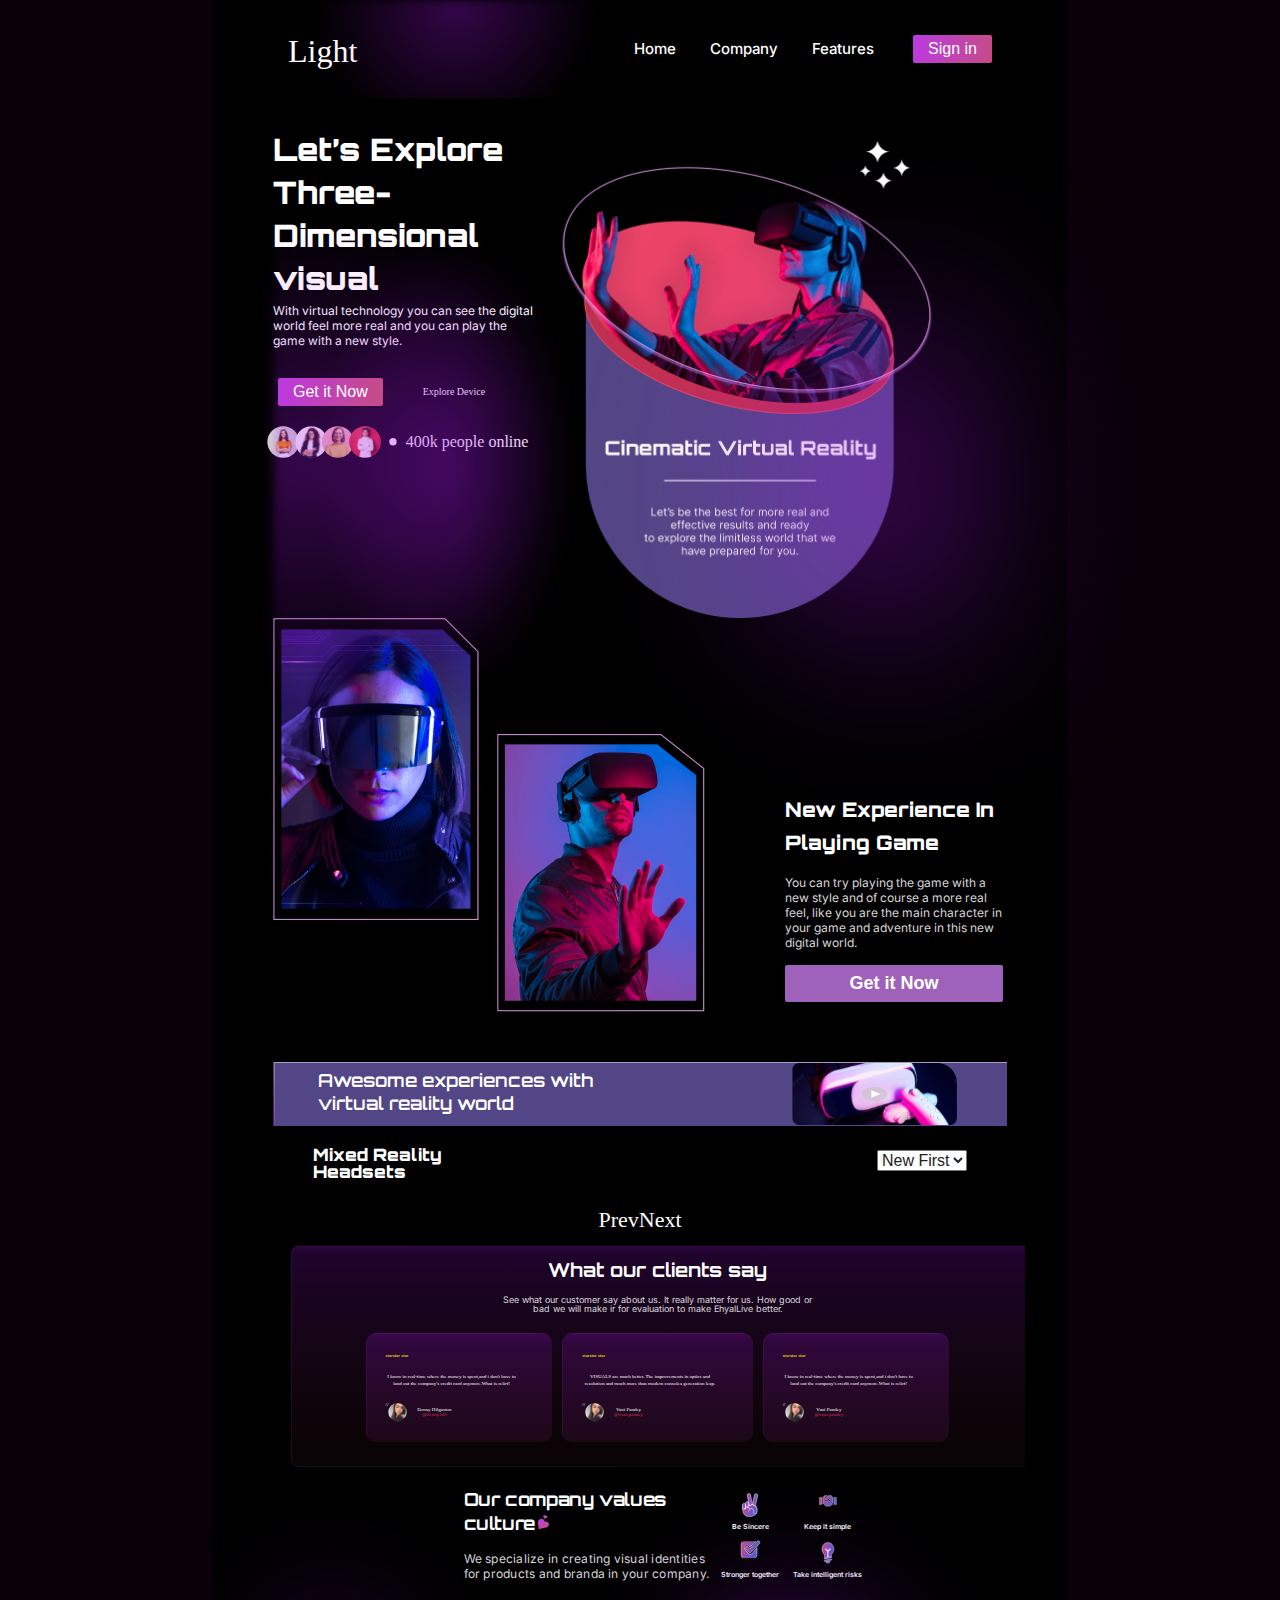
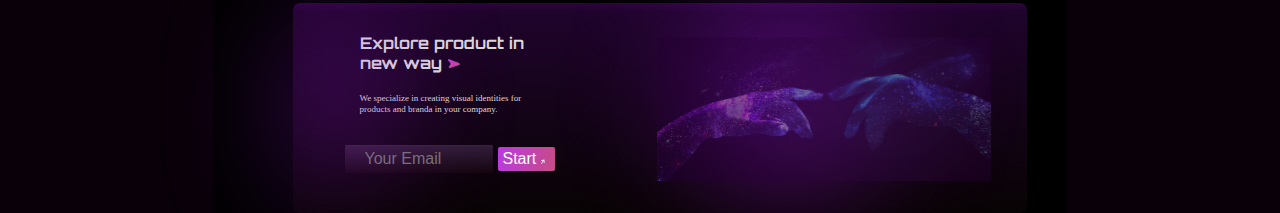
<file: index.html>
<!DOCTYPE html>
<html lang="en">

<head>
  <meta charset="UTF-8" />
  <meta http-equiv="X-UA-Compatible" content="IE=edge" />
  <meta name="viewport" content="width=device-width, initial-scale=1.0" />
  <link rel="stylesheet" href="./assets/css/reset.css">
  <link rel="stylesheet" href="./assets/css/style.css" />
  <link rel="stylesheet" href="./assets/css/burger-menu.css">
  <link rel="stylesheet" href="./assets/css/signin.css">
  <link rel="stylesheet" href="./assets/css/itempage.css">
  <link rel="stylesheet" href="./assets/css/header.css">
  <link rel="stylesheet" href="./assets/css/usermenu.css">
  <link rel="stylesheet" href="./assets/css/card.css">
  <title>Virtual</title>
</head>

<body>

  <div class="wrapper">
    <div class="container">
      <img class="headerellipse" src="./assets/icon/headerellipse.svg" alt="">
      <div id="notLoginHeader" class="header">
        <a href="index.html" class="header_logo">
          Light
        </a>
        <div class="header-wrap">
          <nav class="header_nav">
            <ul class="nav-list">
              <li class="nav-list_item">
                <a href="" class="nav-list_link">Home</a>
              </li>
              <li class="nav-list_item">
                <a href="" class="nav-list_link">Company</a>
              </li>
              <li class="nav-list_item">
                <a href="" class="nav-list_link">Features</a>
              </li>
              <li class="nav-list_item">
                <button id="openSignIn" class="btn-box">Sign in</button>
              </li>
            </ul>
          </nav>
          <div class="burger-menu">
            <input id="menu__toggle" type="checkbox" class="menu__toggle">
            <label for="menu__toggle" class="menu__btn">
              <span></span>
            </label>
            <ul class="menu__box">
              <li><a href="#" class="menu__item">Home</a></li>
              <li><a href="#" class="menu__item">Company</a></li>
              <li><a href="#" class="menu__item">Features</a></li>
              <liclass="nav-list_item">
                <button class="btn-box">Sign in</button> ><a href="#" class="menu__item"></a></liclass=>
            </ul>
          </div>
        </div>
      </div>
      <div class="main">
        <div class="centr">
          <div class="left">
            <div class="title-subtitle">
              <h1 class="title"> Let’s Explore <br> Three-Dimensional visual</h1>
              <p class="subtitle">
                With virtual technology you can see the digital world feel more real
                and you can play the game with a new style.
              </p>
            </div>

            <div class="inform">
              <div class="text">
                <button class="btn-main">Get it Now</button>
                <a class="link" href="#">Explore Device</a>
              </div>
              <div class="people">
                <img class="avatar" src="./assets/icon/avatar.svg" alt="four people" />
                <img class="white-dote" src="./assets/icon/white dote.svg" alt="white dot" />
                <p class="subtitle-online">400k people online</p>
                <img class="ellipse-left" src="./assets/icon/ellipse-left.svg" alt="">
              </div>
            </div>
          </div>
          <div class="right">
            <img class="girl-v-vr" src="./assets/icon/foto girl v vr.png" alt="" />
            <img class="elipse-right" src="./assets/icon/elipse-right.svg" alt="">
          </div>
        </div>
        <div class="box">
          <div class="box-foto">
            <img class="foto-girl-VR-mask" src="./assets/icon/foto girl.png" alt="girl VR mask" />
            <img class="foto-man-VR-mask" src="./assets/icon/foto man.png" alt="man VR mask" />
          </div>
          <div class="box-text">
            <h4 class="box-title">New Experience In Playing Game</h4>
            <p " class=" box-text-p">
              You can try playing the game with a new style and of course a more
              real feel, like you are the main character in your game and
              adventure in this new digital world.
            </p>
            <button class="btn">Get it Now</button>
          </div>
        </div>
        <div class="box1">
          <h3 class="box1-subtaitle">Awesome experiences with<br>
            virtual reality world</h3>
          <img class="foto-button" src="./assets/img/foto button.svg" alt="foto button">
        </div>
        <div class="box2">
          <h3 class="box2-subtaitle">Mixed Reality Headsets</h3>
          <div class="border-vector-text">
            <!-- <img class="border-img" src="./assets/img/outline bg.svg" alt="">
            <span class=" border-text">New first</span>
            <img class="border-vector" src="./assets/img/vector btn.svg" alt="">
          -->
            <select id="filter">
              <option value="sortNew" selected>New First</option>
              <option value="sortOld">Old First</option>
            </select>
          </div>
        </div>
        <div class="card">

          <ul id="list-shop-variant" class="list-variant"></ul>
          <div class="pagination">
            <a href="javascript:prevPage()" class="pagination_btn" id="btn_prev">Prev</a>
            <ul id="pages" class="pagination_number"></ul>
            <a href="javascript:nextPage()" class="pagination_btn" id="btn_next">Next</a>
          </div>


          <img class="ellipse2-1" src="./assets/img/ellipse2.svg" alt="b-gradient">
        </div>
        <div class="cart-reviews">
          <div class="reviews">
            <h4 class="title-reviews">What our clients say</h4>
            <p class="text-reviews">See what our customer say about us. It really matter for us. How good or bad
              we will make ir for evaluation to make EhyalLive better.</p>
          </div>
          <ul id="listCartUser" class="list-cart-user">

          </ul>
        </div>
        <div class="block-company-values">
          <img class="ellipse2-2" src="./assets/img/ellipse2.svg" alt="b-gradient">
          <div class="company-values">
            <h4 class="title-company-values">Our company values culture</h4>
            <img class="pink-heart" src="./assets/img/emblem.svg" alt="pink heart">
            <p class="text-company-values">We specialize in creating visual identities for products and branda in your
              company.</p>
          </div>
          <div class="block-icon-text">
            <div class="block-icon">
              <img class="icon1" src="./assets/icon/icon/icon1.svg" alt="">
              <span class="block-icon-span">Be Sincere</span>
            </div>
            <div class="block-icon">
              <img class="icon2" src=" ./assets/icon/icon/icon3.svg" alt="">
              <span class="block-icon-span">Keep it simple</span>
            </div>
            <div class="block-icon">
              <img class="icon3" src="./assets/icon/icon/icon2.svg" alt="">
              <span class="block-icon-span">Stronger together</span>
            </div>
            <div class="block-icon">
              <img class="icon4" src="./assets/icon/icon/icon4.svg" alt="">
              <span class="block-icon-span">Take intelligent risks</span>
            </div>
          </div>
          <img class="ellipse3-1" src="./assets/img/ellipse3.svg" alt="b-gradient">
        </div>
        <footer class="footer">
          <div class="footer-info">
            <div class="footer-head">
              <h4 class="title-explore">Explore product in
                new way</h4>
              <p class="footer-text">We specialize in creating visual identities for products and branda in your
                company.
              </p>
            </div>
            <div class="input-btn">
              <input class="input-footer" type="email" name="Youremail" placeholder="Your Email">
              <button class="btn-footer">Start <img class="vector" src="./assets/icon/arrow.svg" alt=""></button>
            </div>
          </div>
          <img class="foto-hands" src="./assets/img/foto hands.svg" alt="">
        </footer>
      </div>
    </div>
  </div>
  <div class="wrap">
    <div class="containerq">
      <div class="header-wraps">
        <img class="header-ellipse" src="./assets/icon/headerellipse.svg" alt="">
        <a class="header_logo" href="index.html">
          Light
        </a>
        <div class="burger-menu">
          <input id="menu__toggle" type="checkbox" class="menu__toggle">
          <label for="menu__toggle" class="menu__btn">
            <span class="line"></span>
          </label>
          <ul class="menu__box">
            <li><a href="#" class="menu__item">Home</a></li>
            <li><a href="#" class="menu__item">Company</a></li>
            <li><a href="#" class="menu__item">Features</a></li>
            <li class="nav-list_item">
              <button class="btn">Sign in</button> ><a href="#" class="menu__item"></a>
            </li>
          </ul>
        </div>
      </div>
      <main id="modalSignIn" class="sign-in">
        <h1 class="sign-in_title">Sign in</h1>
        <form class="sign-in_form" action="#">
          <input id="email" class="email input" type="email" name="email" placeholder="Email or username">
          <input id="password" class="password input" type="password" name="password" placeholder="Password">
          <button class="btn" id='btn_sign_in_user'>Sign in</button>
        </form>
        <span id="closeSignIn" class="close">&times;</span>
        <div class="img"><img class="ellipse-right" src="./assets/icon/ellipse2.svg" alt=""></div>
      </main>
    </div>
  </div>
  <div id="item-page" class="wrap-item">
    <header class="header-item">
      <div class="container">
        <img class="header-ellipse" src="./assets/icon/headerellipse.svg" alt="">
        <div class="header-wrap">
          <a class="header_logo" href="index.html">
            Light
          </a>
          <nav class="header_nav">
            <ul class="nav-list">
              <li class="nav-list_item">
                <a href="/home" class="nav-list_link">Home</a>
              </li>
              <li class="nav-list_item">
                <a href="/company" class="nav-list_link">Company</a>
              </li>
              <li class="nav-list_item">
                <a href="/features" class="nav-list_link">Features</a>
              </li>
              <li class="nav-list_btn">
                <a href="signin.html" class=" primary-btn">Sign in</a>
              </li>
            </ul>

          </nav>

          <div class="burger-menu">
            <input id="menu__toggle" type="checkbox" class="menu__toggle">
            <label for="menu__toggle" class="menu__btn">
              <span class="line"></span>
            </label>
            <ul class="menu__box">
              <li><a href="#" class="menu__item">Home</a></li>
              <li><a href="#" class="menu__item">Company</a></li>
              <li><a href="#" class="menu__item">Features</a></li>
              <li class="nav-list_item">
                <button class="btn">Sign in</button> ><a href="#" class="menu__item"></a>
              </li>
            </ul>
          </div>
    </header>
    <main id="main-item-page" class="main">

    </main>
  </div>
  </div>
  </div>
  <header id="headerAvatarId" class="header-avatar ">
    <div class="container-avatar">
      <img class="header-ellipse-avatar" src="./assets/icon/headerellipse.svg" alt="">
      <div class="header-wrap-avatar">
        <a class="header_logo-avatar" href="index.html">
          Light
        </a>
        <nav class="header_nav-avatar">
          <ul class="nav-list-avatar">
            <li class="nav-list_item-avatar">
              <a href="/home" class="nav-list_link-avatar">Home</a>
            </li>
            <li class="nav-list_item-avatar">
              <a href="/company" class="nav-list_link-avatar">Company</a>
            </li>
            <li class="nav-list_item-avatar">
              <a href="/features" class="nav-list_link-avatar">Features</a>
            </li>
            <img id="avatar" class="smallavatar" src="./assets/img/smallavatar.svg" alt="">
          </ul>
        </nav>
      </div>
    </div>

  </header>
  <div id="userMenuRegistered" class="user-menu-registered">
    <div class="header-registered">
      <h4 class="user-menu-title-registered">User menu</h4>
      <link rel="stylesheet" href="./assets/css/reset.css">
      <img id="userMenuVectorRegistered" class="user-menu-vector-registered" src="./assets/img/Vector(14).svg" alt="">
    </div>
    <ul class="menu-registered">
      <li class="menu-item-registered">Recently Added</li>
      <li id="cardManagement" class="menu-item-registered">Card management</li>
      <li class="menu-item-registered">Log out</li>

    </ul>
  </div>


  <main id="modalAddingCart" class="adding-cart">
    <img class="img-group" src="./assets/img/Group 34.svg" alt='' }>
    <h1 class="adding-cart_title">Add new card</h1>
    <form action="" id="inputCardForm" class="adding-cart-form">
      <input id="inputCardName" class="adding-cart-form_input" type="text" name="card name" placeholder="Card name">
      <input id="inputCardDescription" class="adding-cart-form_input" type="text" name="card description"
        placeholder="Card description">
      <input id="inputCardImageName" class="adding-cart-form_input" type="text" name="card image name"
        placeholder="Card image name">
      <button id="qwerty" class="btn"><span>Add</span></button>
    </form>
    <span id="closeAddingCart" class="close">&times;</span>
    <div class="img"><img class="ellipse-right" src="./assets/icon/ellipse2.svg" alt=""></div>
  </main>

  <script src="./scripts/index.js">

  </script>

</body>

</html>
</file>
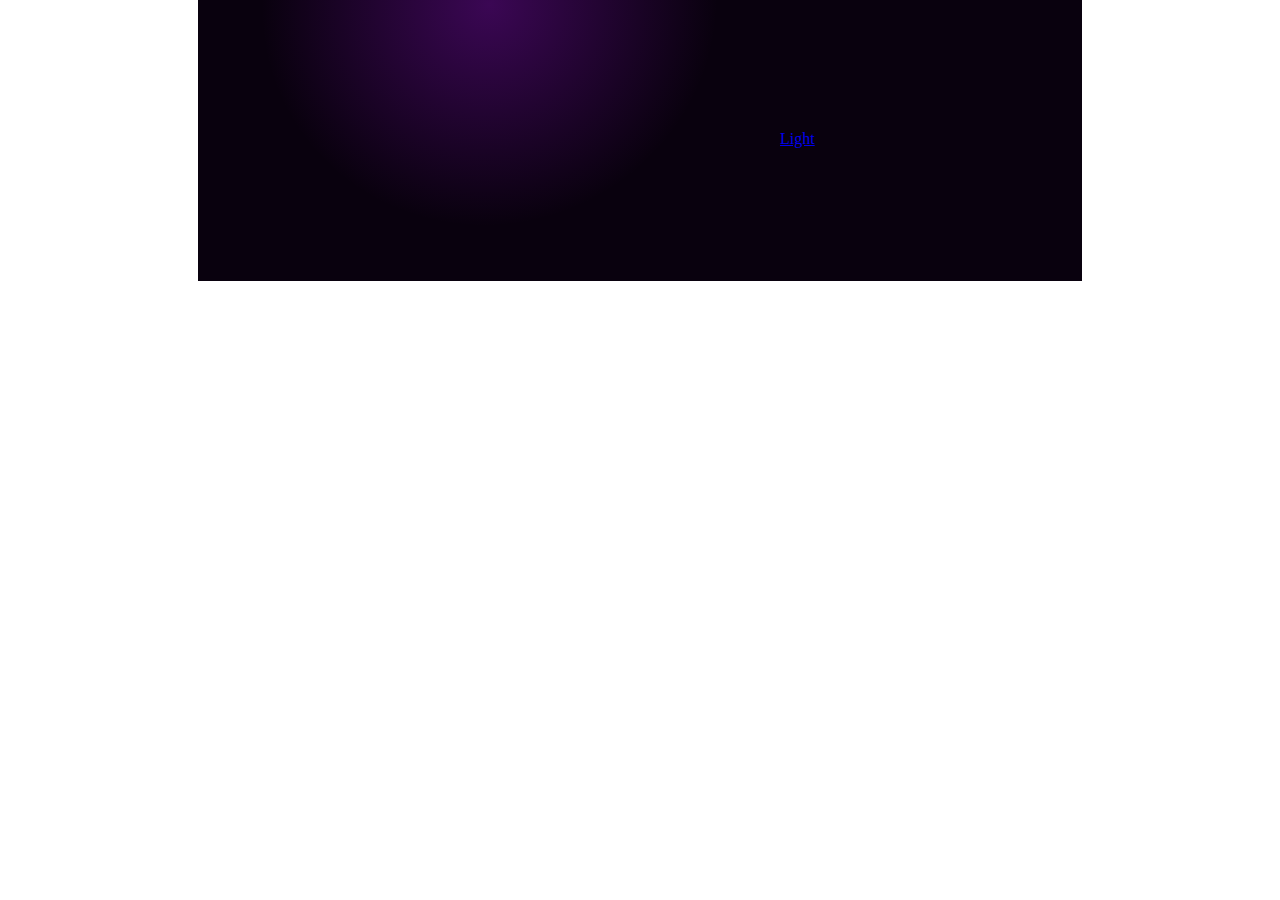
<file: card.html>
<!DOCTYPE html>
<html lang="en">

<head>
    <meta charset="UTF-8">
    <meta http-equiv="X-UA-Compatible" content="IE=edge">
    <meta name="viewport" content="width=device-width, initial-scale=1.0">
    <link rel="stylesheet" href="./assets/css/reset.css">
    <link rel="stylesheet" href="./assets/css/card.css">
    <link rel="stylesheet" href="./assets/css/burger-menu.css">
    <title>Card</title>
</head>

<body>
    <header class="adding-cartheader">
        <div class="adding-cart-container">
            <div class="header-wrap-adding-cart">
                <img class="header-ellipse" src="./assets/icon/headerellipse.svg" alt="">
                <a class="header_logo" href="index.html">
                    Light
                </a>
                <div class="burger-menu">
                    <input id="menu__toggle" type="checkbox" class="menu__toggle">
                    <label for="menu__toggle" class="menu__btn">
                        <span class="line"></span>
                    </label>
                    <ul class="menu__box">
                        <li><a href="#" class="menu__item">Home</a></li>
                        <li><a href="#" class="menu__item">Company</a></li>
                        <li><a href="#" class="menu__item">Features</a></li>
                        <li class="nav-list_item">
                            <button class="btn">Sign in</button> ><a href="#" class="menu__item"></a>
                        </li>
                    </ul>
                </div>
    </header>
    <!-- <main class="adding-cart">
        <img class="img-group" src="./assets/img/Group 34.svg" alt="">
        <h1 class="adding-cart_title">Add new card</h1>
        <form class="adding-cart-form" action="#">
            <input class="adding-cart-form_input" type="text" name="card name" placeholder="Card name">
            <input class="adding-cart-form_input" type="text" name="card description" placeholder="Card description">
            <input class="adding-cart-form_input" type="text" name="card image name" placeholder="Card image name">
            <button class="btn">Add</button>
        </form>
        <div class="img"><img class="ellipse-right" src="./assets/icon/ellipse2.svg" alt=""></div>
    </main> -->
    </div>
    </div>
</body>

</html>
</file>
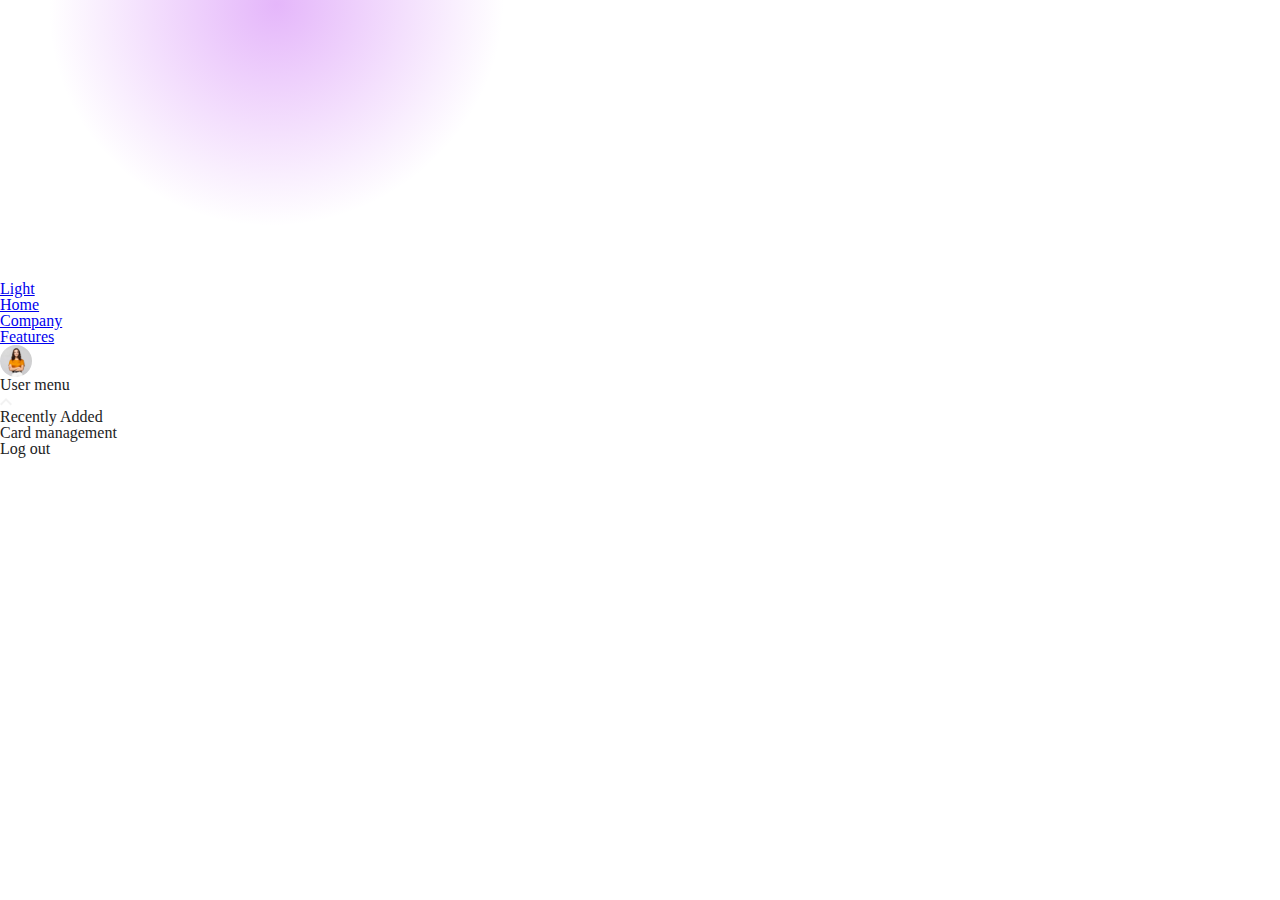
<file: header.html>
<!DOCTYPE html>
<html lang="en">

<head>
    <meta charset="UTF-8">
    <meta http-equiv="X-UA-Compatible" content="IE=edge">
    <meta name="viewport" content="width=device-width, initial-scale=1.0">
    <link rel="stylesheet" href="./assets/css/reset.css">
    <link rel="stylesheet" href="./assets/css/header.css">
    <link rel="stylesheet" href="./assets/css/usermenu.css">
    <title>Header</title>
</head>

<body>
    <header class="header">
        <div class="container">
            <img class="header-ellipse" src="./assets/icon/headerellipse.svg" alt="">
            <div class="header-wrap">
                <a class="header_logo" href="index.html">
                    Light
                </a>
                <nav class="header_nav">
                    <ul class="nav-list">
                        <li class="nav-list_item">
                            <a href="/home" class="nav-list_link">Home</a>
                        </li>
                        <li class="nav-list_item">
                            <a href="/company" class="nav-list_link">Company</a>
                        </li>
                        <li class="nav-list_item">
                            <a href="/features" class="nav-list_link">Features</a>
                        </li>
                        <img id="avatar" class="smallavatar" src="./assets/img/smallavatar.svg" alt="">
                    </ul>

                </nav>
            </div>
        </div>

    </header>
    <div id="userMenu" class="user-menu">
        <div class="header">
            <h4 class="user-menu-title">User menu</h4>
            <link rel="stylesheet" href="./assets/css/reset.css">
            <img class="user-menu-vector" src="./assets/img/Vector(14).svg" alt="">
        </div>
        <ul class="menu">
            <li class="menu-item">Recently Added</li>
            <li class="menu-item">Card management</li>
            <li class="menu-item">Log out</li>
        </ul>
    </div>


</body>



</html>
</file>
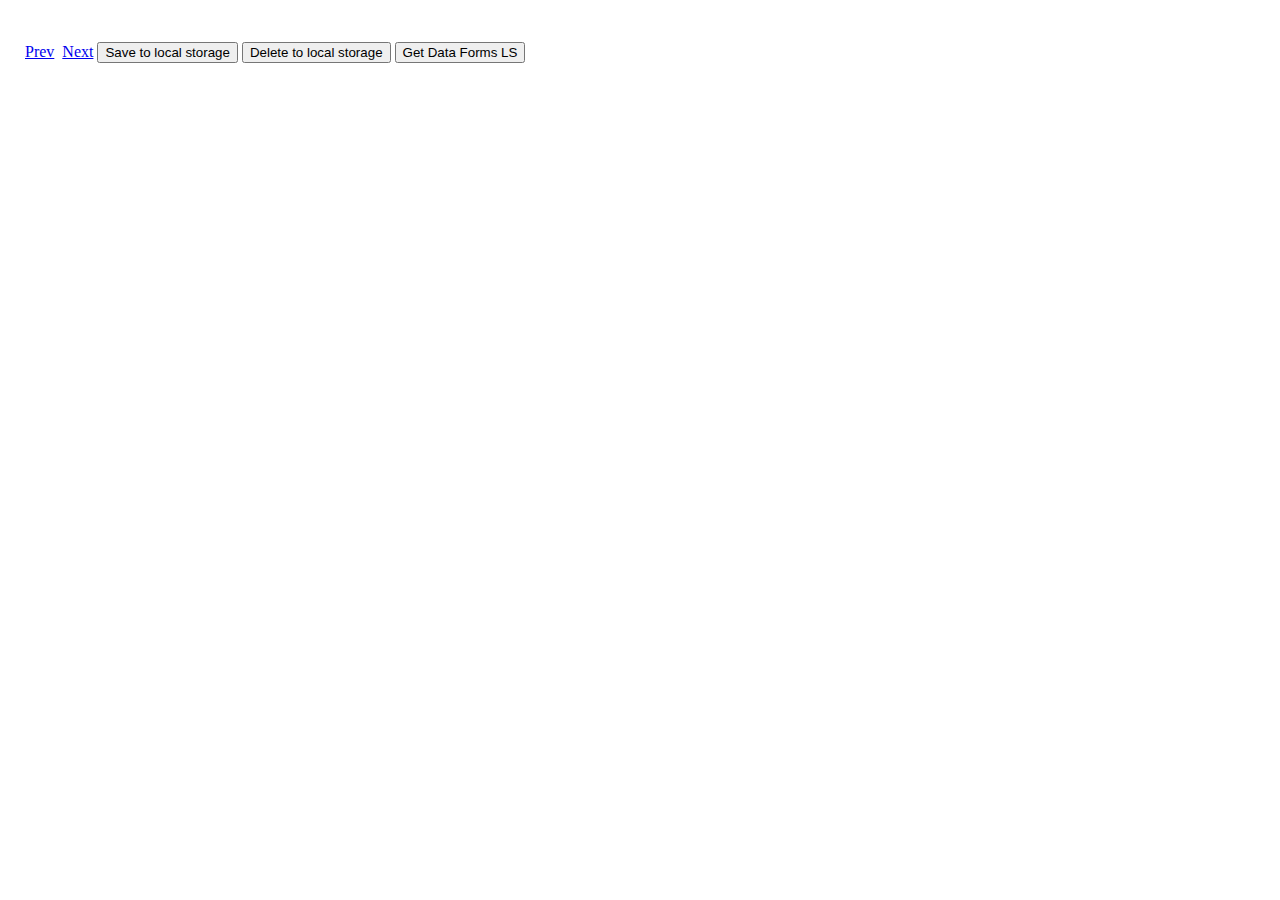
<file: index2.html>
<!DOCTYPE html>
<html lang="en">

<head>
    <meta charset="UTF-8">
    <meta http-equiv="X-UA-Compatible" content="IE=edge">
    <meta name="viewport" content="width=device-width, initial-scale=1.0">
    <link rel="stylesheet" href="./assets/css/style2.css">
    <title>Document</title>
</head>

<body>
    <div id="output"></div>
    <a href="javascript:prevPage()" id="btn_prev">Prev</a>
    <ul id="pages"></ul>
    <a href="javascript:nextPage()" id="btn_next">Next</a>




    <button id="saveTolocalStorage">Save to local storage</button>
    <button id="deleteTolocalStorage">Delete to local storage</button>
    <button id="getDataFormsLS">Get Data Forms LS</button>

    <!-- <p class="name">Name</p>
    <p class="last-name">Last name</p>
    <p class="age">Age</p>
    <p class="club">Club</p>
    <p class="height">Height</p>
    <p class=">weight">Weight</p> -->

    <!-- <div id="output"></div>
    <a href="javascript:prevPage()" id="btn_prev">Prev</a>
    <ul id="pages"></ul>
    <a href="javascript:nextPage()" id="btn_next">Next</a> -->
    <script src="./scripts/index2.js">
    </script>
</body>

</html>
</file>
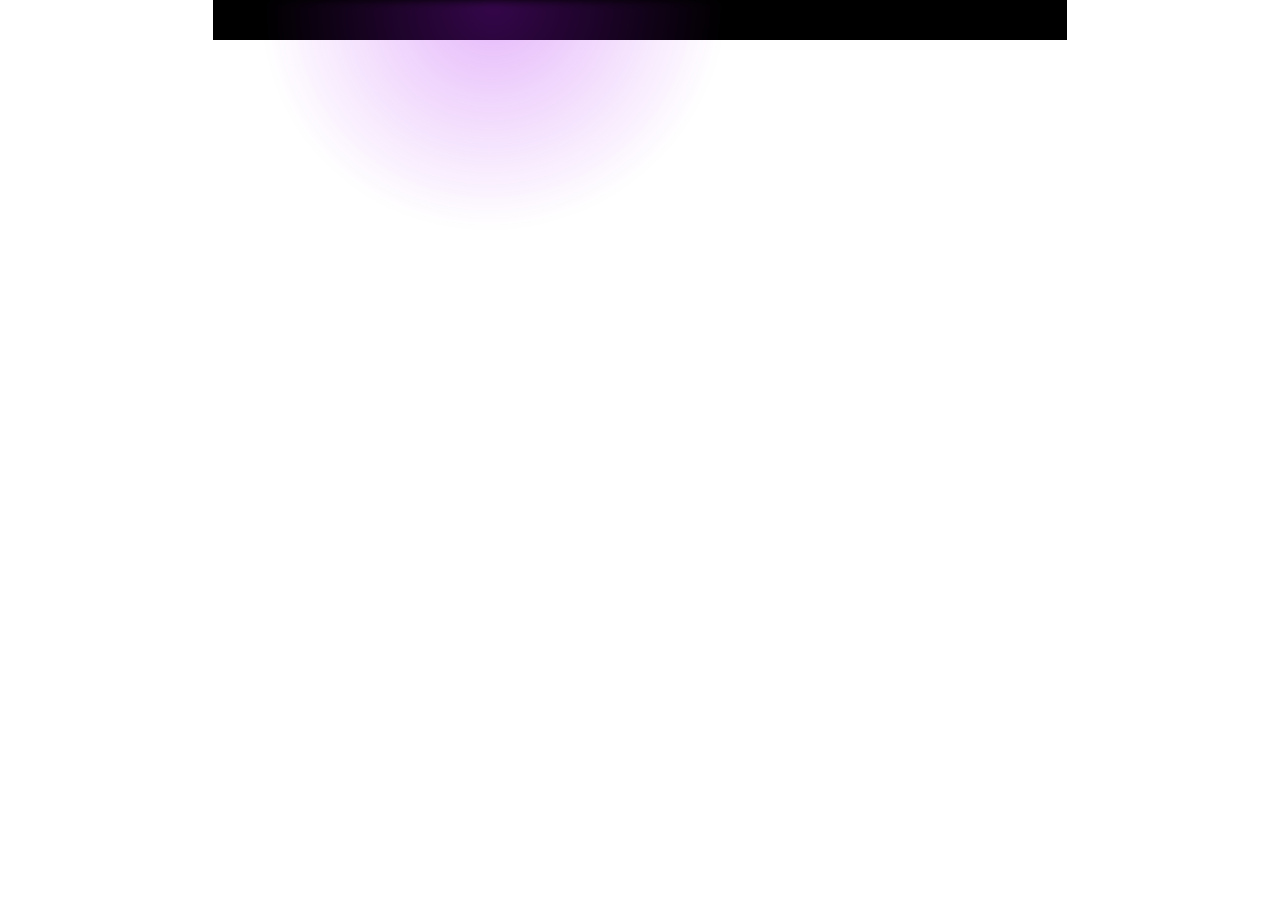
<file: itempage.html>
<!DOCTYPE html>
<html lang="en">

<head>
    <meta charset="UTF-8">
    <meta http-equiv="X-UA-Compatible" content="IE=edge">
    <meta name="viewport" content="width=device-width, initial-scale=1.0">
    <link rel="stylesheet" href="./assets/css/reset.css">
    <link rel="stylesheet" href="./assets/css/itempage.css">
    <link rel="stylesheet" href="./assets/css/burger-menu.css">
    <title>Item page</title>
</head>

<body>
    <header class="header">
        <div class="container">
            <img class="header-ellipse" src="./assets/icon/headerellipse.svg" alt="">
            <div class="header-wrap">

                <!-- <a class="header_logo" href="index.html">
                    Light
                </a>
                <nav class="header_nav">
                    <ul class="nav-list">
                        <li class="nav-list_item">
                            <a href="/home" class="nav-list_link">Home</a>
                        </li>
                        <li class="nav-list_item">
                            <a href="/company" class="nav-list_link">Company</a>
                        </li>
                        <li class="nav-list_item">
                            <a href="/features" class="nav-list_link">Features</a>
                        </li>
                        <li class="nav-list_btn">
                            <a href="signin.html" class=" primary-btn">Sign in</a>
                        </li>
                    </ul>
                </nav> -->

                <div class="burger-menu">
                    <input id="menu__toggle" type="checkbox" class="menu__toggle">
                    <label for="menu__toggle" class="menu__btn">
                        <span class="line"></span>
                    </label>
                    <ul class="menu__box">
                        <li><a href="#" class="menu__item">Home</a></li>
                        <li><a href="#" class="menu__item">Company</a></li>
                        <li><a href="#" class="menu__item">Features</a></li>
                        <li class="nav-list_item">
                            <button class="btn">Sign in</button> ><a href="#" class="menu__item"></a>
                        </li>
                    </ul>
                </div>
            </div>
    </header>
    <main class="main">
        <!-- <img class="main-img" src="./assets/img/foto man v vr.svg" alt="">
        <img class="ellipse-left" src="./assets/img/ellipse2.svg" alt="">
        <img class="ellipse-right" src="./assets/icon/ellipse2.svg" alt="">
        <div class="main-cart">
            <h4 class="header-title">Metaverse</h4>
            <p class="header-text">Lorem ipsum dolor sit amet consectetur adipisicing elit. Explicabo earum qui
                omnis
                dolorum vitae facilis nisi
                quibusdam
                voluptate optio iusto dolorem, reprehenderit id, quisquam eveniet suscipit exercitationem. Pariatur,
                sunt
                quos?</p>
            <button class="primary-btn">Get it Now</button>
        </div> -->
    </main>

    </div>
</body>

</html>
</file>
<file: assets/css/style.css>
@import url("https://fonts.googleapis.com/css2?family=IM+Fell+Great+Primer+SC&family=Inter&display=swap");
@import url("https://fonts.googleapis.com/css2?family=Orbitron:wght@900&display=swap");
@import url("https://fonts.googleapis.com/css2?family=Inter&display=swap");

.wrapper {
  margin: 0 auto;
  background-color: rgb(9, 0, 9);
  color: white;
  box-sizing: border-box;
  overflow: hidden;
}

.container {
  position: relative;
  padding: 0 15px;
  max-width: 854px;
  margin: 0 auto;
}

.headerellipse {
  position: absolute;
  width: 100%;
  max-width: 354px;
  top: 0;
  left: 70px;
  filter: blur(5px);
}

.header {
  background-color: black;
  display: flex;
  justify-content: space-between;
  padding: 15px 15px;
  box-sizing: border-box;
}

.header_logo {
  color: white;
  text-decoration: none;
  font-weight: 400;
  font-size: 32px;
  font-family: "IM FELL Great Primer SC ";
  margin-top: 20px;
}

.nav-list {
  display: flex;
  justify-content: center;
  align-items: center;
  z-index: 2;
}

.nav-list_item:not(:last-child) {
  margin-right: 34px;
}

.nav-list_link {
  text-decoration: none;
  font-weight: 500;
  font-size: 15px;
  line-height: 15px;
  font-family: "Inter";
  color: white;
  align-items: center;
  display: inline-flex;
  flex-direction: column;
}

.nav-list_link:hover {
  font-weight: 500;
  color: #df308d;
}

.nav-list_link:hover::after {
  content: "";
  background-color: white;
  height: 3px;
  width: 10px;
  position: absolute;
  margin-top: 20px;
}

.btn-box {
  display: flex;
  justify-content: space-around;
  background: linear-gradient(
    99.99deg,
    #b936f5 -21.45%,
    #c64c85 100%,
    #f1005b 100%
  );
  border-radius: 2px;
  margin-left: 5px;
  padding: 5px 15px;
  color: white;
  border: hidden;
  cursor: pointer;
  transition: background-color 0.5s ease-in;
}

.btn-box:hover {
  background: rgb(237, 195, 236);
}

.main {
  display: flex;
  flex-direction: column;
  align-items: center;
  position: relative;
}

.centr {
  width: 100%;
  display: flex;
  justify-content: space-between;
  margin-top: 30px;
}

.left {
  display: flex;
  flex-direction: column;
}

.title {
  width: 100%;
  max-width: 333px;
  max-height: 130px;
  font-family: "Orbitron";
  font-style: normal;
  font-weight: 900;
  font-size: 31px;
  line-height: 43px;
  padding-bottom: 25px;
  margin-bottom: 20px;
}

.subtitle {
  max-width: 314px;
  left: 58px;
  font-family: "Inter";
  font-style: normal;
  font-weight: 400;
  font-size: 12px;
  line-height: 15px;
  padding-bottom: 30px;
}

.text {
  display: flex;
  align-items: center;
}

.btn-main {
  display: flex;
  justify-content: space-around;
  background: linear-gradient(
    99.99deg,
    #b936f5 -21.45%,
    #c64c85 100%,
    #f1005b 100%
  );
  border-radius: 2px;
  margin-left: 5px;
  padding: 5px 15px;
  color: white;
  border: hidden;
  cursor: pointer;
  transition: background-color 0.5s ease-in;
  z-index: 4;
}

.btn-main:hover {
  background: rgb(237, 195, 236);
}

.link {
  text-decoration: none;
  color: white;
  font-size: 10px;
  margin-left: 40px;
}

.inform {
  display: flex;
  flex-direction: column;
}

.people {
  display: flex;
  justify-content: space-evenly;
  align-items: center;
  margin-top: 20px;
  margin-left: 5px;
}

.avatar {
  width: 114px;
  height: 32px;
  margin-left: -20px;
}

.white-dote {
  width: 8px;
  height: 8px;
}

.ellipse-left {
  position: absolute;
  width: 100%;
  filter: blur(75px);
  max-width: 354px;
  top: 60px;
  background: radial-gradient(
    37.26% 37.26% at 50% 50%,
    rgba(170, 20, 240, 0.31) 0%,
    rgba(170, 20, 240, 0) 100%
  );
}

.right {
  margin-right: 50px;
}

.girl-v-vr {
  width: 420px;
  height: 490px;
}

.elipse-right {
  position: absolute;
  max-width: 669px;
  right: 0;
  filter: blur(75px);
  top: 60px;
  background: radial-gradient(
    37.26% 37.26% at 50% 50%,
    rgba(170, 20, 240, 0.31) 0%,
    rgba(170, 20, 240, 0) 100%
  );
}

.box {
  display: flex;
  width: 100%;
  margin-bottom: 50px;
}

.box-foto {
  display: flex;
  min-height: 394px;
  align-items: flex-start;
}

.foto-girl-VR-mask {
  margin-right: 18px;
}

.foto-man-VR-mask {
  align-self: flex-end;
}

.box-text {
  display: flex;
  flex-direction: column;
  justify-content: flex-end;
  margin-left: 80px;
  max-width: 218px;
}

.box-title {
  display: flex;
  width: 218px;
  height: 67px;
  font-family: "Orbitron";
  font-weight: 900;
  font-size: 20px;
  line-height: 33px;
  padding-bottom: 15px;
}

.box-text-p {
  width: 218px;
  height: 75px;
  font-family: "Inter";
  font-weight: 400;
  font-size: 12px;
  line-height: 15px;
  color: rgba(255, 255, 255, 0.85);
  padding-bottom: 15px;
}

.box1 {
  display: flex;
  background-image: url(../img/vector.svg);
  background-repeat: no-repeat;
  justify-content: space-between;
  width: 100%;
}

.foto-button {
  margin-right: 50px;
}

.box1-subtaitle {
  height: 46px;
  font-family: "Orbitron";
  font-weight: 600;
  font-size: 18px;
  line-height: 23px;
  margin-top: 7px;
  color: #ffffff;
  padding-left: 45px;
}

.box2 {
  width: 100%;
  display: flex;
  justify-content: space-between;
  align-items: center;
  max-height: 94px;
  padding: 20px 40px;
  box-sizing: border-box;
}

.box2-subtaitle {
  width: 226px;
  height: 28px;
  font-family: "Orbitron";
  font-weight: 900;
  font-size: 17px;
  color: #ffffff;
}

.border-vector-text {
  display: flex;
  justify-content: center;
  align-items: center;
}

.border-img {
  display: flex;
}

.border-text {
  position: absolute;
  margin-left: 0;
  width: 97px;
  height: 23px;
  font-family: "Inter";
  font-weight: 500;
  font-size: 14px;
  line-height: 143%;
  padding-left: 5px;
  color: #ffffff;
}

.border-vector {
  position: absolute;
  width: 5px;
  height: 10px;
  margin-left: 80px;
  padding-left: 20px;
}

.card {
  display: flex;
  width: 100%;
  max-width: 854px;
  position: relative;
  flex-direction: column;
}
.pagination {
  display: flex;
  justify-content: center;
  margin: 15px 0;
}
.pagination_number {
  display: flex;
}

.pagination_number_li {
  color: white;
  font-size: 22px;
  text-decoration: none;
  margin: 0 10px;
}
.pagination_btn {
  color: white;
  font-size: 22px;
  text-decoration: none;
}
.list-variant {
  list-style: none;
  display: flex;
  flex-wrap: wrap;
  /* display: none; */
}

.list-variant-li {
  background-repeat: no-repeat;
  background-position: center;
  background-size: 130%;
  object-fit: cover;
  text-decoration: none;
  margin-left: 10px;
  margin-bottom: 10px;
  width: 100%;
  height: 100%;
  display: flex;
  align-items: flex-end;
  z-index: 5;
}
.modalMainBtn {
  background: inherit;
  width: 240px;
  height: 180px;
  border: none;
}

.grey-b {
  display: flex;
  flex-direction: column;
  align-items: center;
  text-align: center;
  max-width: 86px;
  background-color: gray;
  opacity: 0.7;
  padding: 16px 10px;
  font-size: 7px;
}

.card-subtaitle {
  font-family: "Orbitron";
  font-weight: 600;
  font-size: 7px;
  line-height: 9px;
  text-align: center;
  text-decoration-line: underline;
  color: #ffffff;
  margin-top: 5px;
  margin-bottom: 5px;
}

.card-text {
  font-family: "Inter";
  font-weight: 400;
  font-size: 7px;
  line-height: 9px;
  letter-spacing: -0.02em;
  color: #efdede;
}

.cart-reviews {
  display: flex;
  flex-direction: column;
  margin-left: 35px;
  text-align: center;
  background-image: url(../img/background.svg);
  background-repeat: no-repeat;
  background-size: cover;
  width: 100%;
  max-width: 768px;
  position: relative;
}

.ellipse2-1 {
  z-index: -1;
  position: absolute;
  left: 0;
  top: 50px;
  width: 367px;
  height: 354px;
  filter: blur(45px);
  background: radial-gradient(
    37.26% 37.26% at 50% 50%,
    rgba(170, 20, 240, 0.31) 0%,
    rgba(170, 20, 240, 0) 100%
  );
}

.reviews {
  display: flex;
  flex-direction: column;
  align-items: center;
  padding-bottom: 15px;
}

.title-reviews {
  padding: 15px;
  font-size: 19px;
  font-family: "Orbitron";
  font-weight: 700;
  color: #ffffff;
}

.text-reviews {
  font-size: 9px;
  max-width: 328px;
  text-align: center;
  font-family: "Inter";
  font-weight: 400;
  color: rgba(255, 255, 255, 0.85);
}

.list-cart-user {
  display: flex;
  padding: 0 70px;
  margin-bottom: 20px;
}

.cart-user-1,
.cart-user-2,
.cart-user-3 {
  background-image: url(../img/background.svg);
  border-radius: 10px;
  padding: 10px 15px;
  margin: 5px;
  font-size: 5px;
  line-height: 5px;
  padding: 20px;
  display: flex;
  flex-direction: column;
  align-items: flex-start;
  /* width: 100%; */
}

.user-info {
  display: flex;
}

.cart-title {
  color: yellow;
}

.cart-p {
  margin: 15px 0;
  line-height: 7px;
  max-width: 90%;
}

.cart-footer-span {
  display: block;
}

.cart-footer-div {
  margin-left: 10px;
  padding-top: 5px;
}

.cart-footer-span-email {
  color: rgb(208, 49, 75);
}

.block-company-values {
  display: flex;
  justify-content: space-evenly;
  margin: 20px 0;
}

.block-text {
  display: flex;
}

.ellipse2-2 {
  position: absolute;
  max-width: 367px;
  bottom: -70px;
  left: 0;
  filter: blur(55px);
  background: radial-gradient(
    37.26% 37.26% at 50% 50%,
    rgba(170, 20, 240, 0.31) 0%,
    rgba(170, 20, 240, 0) 100%
  );
}

.company-values {
  display: flex;
  flex-direction: column;
  justify-content: center;
  margin-left: 50px;
}

.title-company-values {
  width: 224px;
  height: 39px;
  font-family: "Orbitron";
  font-weight: 700;
  font-size: 18px;
  line-height: 24px;
  letter-spacing: -0.02em;
  color: #ffffff;
  margin-bottom: 25px;
}

.pink-heart {
  position: absolute;
  width: 17px;
  height: 18px;
  margin-left: 70px;
  margin-bottom: 25px;
}

.text-company-values {
  width: 248px;
  height: 32px;
  font-family: "Inter";
  font-weight: 400;
  font-size: 12px;
  line-height: 15px;
  letter-spacing: 0.02em;
  color: rgba(255, 255, 255, 0.85);
}

.ellipse3-1 {
  position: absolute;
  right: 35px;
  bottom: -65px;
  max-width: 367px;
  filter: blur(55px);
  background: radial-gradient(
    37.26% 37.26% at 50% 50%,
    rgba(170, 20, 240, 0.31) 0%,
    rgba(170, 20, 240, 0) 100%
  );
}

.block-icon-text {
  max-width: 155px;
  display: flex;
  flex-wrap: wrap;
  align-items: center;
}

.block-icon {
  height: 40%;
  width: 50%;
  display: flex;
  flex-direction: column;
  align-items: center;
  justify-content: space-between;
  font-family: "Inter";
  font-weight: 600;
  font-size: 7px;
}

.icon1 {
  width: 26px;
  height: 26px;
}

.icon2 {
  width: 18px;
  height: 18px;
}

.icon3 {
  width: 29px;
  height: 18px;
}

.icon4 {
  width: 20px;
  height: 25px;
}

.footer {
  box-sizing: border-box;
  margin-left: 40px;
  display: flex;
  justify-content: space-around;
  width: 100%;
  max-width: 768px;
  background: linear-gradient(
    180deg,
    #aa14f0 -42.59%,
    rgba(0, 0, 0, 0) -42.59%,
    #aa14f0 -42.58%,
    rgba(170, 20, 240, 0.18) 4.35%,
    rgba(151, 60, 68, 0.055) 99.99%,
    rgba(185, 54, 245, 0) 100%
  );
  border-radius: 7px;
}

.footer-info {
  display: flex;
  flex-direction: column;
  width: 100%;
  max-width: 224px;
  padding: 10px 15px;
}

.footer-head {
  width: 100%;
  max-width: 168px;
  padding: 10px 15px;
}

.title-explore {
  font-size: 16px;
  padding: 10px 70px 20px 0;
  font-family: "Orbitron";
  font-style: normal;
  font-weight: 700;
  font-size: 16.0345px;
  line-height: 20px;
  color: #ffffff;
  width: 100%;
  color: rgba(255, 255, 255, 0.85);
}

.title-explore::after {
  content: url(../icon/icon/icon5.svg);
  padding-left: 5px;
}

.footer-text {
  color: rgba(255, 255, 255, 0.85);
  font-size: 9px;
  margin-bottom: 20px;
  font-family: "Oswald";
  font-style: normal;
  font-weight: 400;
  font-size: 9px;
  line-height: 11px;
}

.input-btn {
  display: flex;
  align-items: center;
  max-width: 150px;
  margin-bottom: 30px;
}

.input-footer {
  background: linear-gradient(
    180deg,
    #aa14f0 -42.59%,
    rgba(0, 0, 0, 0) -42.59%,
    #cb8de8 -42.58%,
    rgba(203, 143, 232, 0.18) 4.35%,
    rgba(151, 60, 68, 0.055) 99.99%,
    rgba(199, 137, 228, 0) 100%
  );
  max-width: 108px;
  border-radius: 1.6px;
  color: white;
  border: hidden;
  padding: 5px 20px;
  border: transparent;
  cursor: pointer;
  transition: border 0.7s ease-in;
}

.input-footer:hover {
  border: 2px solid #d212a2;
}

.btn-footer {
  display: flex;
  justify-content: space-between;
  background: linear-gradient(
    99.99deg,
    #b936f5 -21.45%,
    #c64c85 100%,
    #f1005b 100%
  );
  border-radius: 2px;
  margin-left: 5px;
  padding: 3px 5px;
  color: white;
  border: hidden;
  cursor: pointer;
  transition: background-color 0 5s ease-in;
}

.vector {
  padding: 5px;
  padding-bottom: 0;
}

.btn-footer:hover {
  background: #cc86d0;
}

.foto-hands {
  opacity: 0.5;
  width: 100%;
  max-width: 334px;
}

@media (max-width: 576px) {
  .container {
    width: 100%;
    display: flex;
    flex-direction: column;
    justify-content: center;
    padding: 0;
  }

  .header {
    display: none;
  }

  .centr {
    display: flex;
    flex-direction: column-reverse;
    justify-content: center;
    text-align: center;
    padding: 0 15px;
  }

  .nav-list {
    display: none;
  }

  .girl-v-vr {
    width: 320px;
    height: 390px;
    padding-bottom: 10px;
  }

  .left {
    width: 100%;
    display: flex;
    flex-direction: column;
    align-items: center;
  }

  .title-subtitle {
    width: 100%;
    display: flex;
    flex-direction: column;
    align-items: center;
  }

  .title {
    width: 100%;
    max-width: 100%;
    padding: 20px;
    margin-left: 0;
    font-family: "Orbitron";
    font-style: normal;
    font-size: 24px;
    line-height: 33px;
    font-weight: 900;
    padding-bottom: 15px;
  }

  .subtitle {
    width: 100%;
    max-width: 90%;
    font-family: "Inter";
    font-style: normal;
    font-size: 12px;
    line-height: 10px;
    padding-bottom: 30px;
  }

  .ellipse-left {
    filter: blur(20px);
    position: absolute;
    left: 0;
  }

  .elipse-right {
    filter: blur(20px);
    position: absolute;
    right: 0;
  }

  .inform {
    display: flex;
  }

  .text {
    display: flex;
    justify-content: center;
    align-items: center;
    font-family: "Inter";
    font-weight: 700;
    font-size: 11px;
    line-height: 13px;
    width: 100%;
  }

  .btn-main {
    width: 40vw;
    display: flex;
    text-align: center;
    padding: 10px 15px;
    border-radius: 3px;
    border: 2px solid;
    margin: 5px;
    border: hidden;
    margin-right: 20px;
  }

  .link {
    width: 40vw;
    padding: 10px 15px;
    display: inline-block;
    border-radius: 3px;
    cursor: pointer;
    border: hidden;
    color: white;
    margin: 5px;
    transition: border 0.2s ease-in, color 0.2s ease-in;
    z-index: 2;
  }

  .link:hover {
    border: 2px solid #aa14f0;
    color: #b936f5;
  }

  .people {
    display: flex;
    justify-content: center;
    margin-left: 50px;
    padding: 10px 5px;
    margin: 20px 0;
  }

  .white-dote {
    margin: 0 20px;
  }

  .subtitle-online {
    font-size: 10px;
  }

  .right {
    padding: 0;
    margin: 0;
  }

  .box {
    display: flex;
    flex-direction: column;
    align-items: center;
  }

  .foto-girl-VR-mask {
    margin-right: 18px;
    width: 100%;
  }

  .foto-man-VR-mask {
    align-self: flex-end;
    width: 100%;
  }

  .box-text {
    margin: 0 auto;
    max-width: 100%;
    display: flex;
    justify-content: center;
    align-items: center;
  }

  .box-title {
    height: 25px;
    width: 80%;
    margin-top: 20px;
    margin-bottom: 20px;
  }

  .box-text-p {
    width: 80%;
    padding: 0;
  }

  .btn-box {
    max-width: 100%;
    display: flex;
    display: flex;
    text-align: center;
    padding: 10px 75px;
    border-radius: 3px;
    border: 2px solid;
    border: hidden;
    margin: 0;
  }

  .box1 {
    align-items: center;
    max-width: 90vw;
    background-size: 100%;
    padding: 0 10px;
    margin: 5px 10px;
  }

  .box1-subtaitle {
    font-size: 2vw;
    width: 100%;
    line-height: 15px;
    padding-left: 5px;
    padding-bottom: 5px;
  }

  .foto-button {
    width: 30%;
    border-radius: 6.56072px 19.6822px 6.56072px 6.56072px;
    margin: 0;
    padding-bottom: 15px;
    padding-right: 20px;
  }

  .box2 {
    padding: 0 30px;
    max-width: 100%;
  }

  .box2-subtaitle {
    font-size: 14px;
    padding-top: 5px;
  }

  .border-vector-text {
    max-width: 30%;
  }

  .border-img {
    max-width: 100%;
  }

  .border-text {
    font-size: 14px;
  }

  .border-vector {
    padding-right: 20px;
  }

  .list-variant {
    padding: 25px;
    width: 100%;
    display: flex;
    flex-direction: column;
    align-items: center;
  }

  .list-variant-li {
    margin: 10px 0;
    background-size: 100%;
    width: 100%;
    height: 60vw;
  }

  .grey-b {
    max-width: 30%;
    height: 20%;
    text-align: center;
    padding-left: 10px;
  }

  .cart-subtaitle {
    width: 100%;
    font-size: 14px;
    padding-bottom: 5px;
  }

  .cart-tex {
    font-size: 10px;
  }

  .cart-reviews {
    width: 90%;
    display: flex;
  }

  /* .list-cart-user {
    flex-direction: row;
    flex-wrap: nowrap;
    max-width: 300px;
    overflow-x: auto;
  } */
  .list-cart-user {
    width: 90%;
    padding: 0 20px;
  }

  .cart-user-1 {
    max-width: 100%;
    display: flex;
    align-items: flex-start;
  }

  .cart-p {
    font-size: 5px;
    width: 40%;
    text-align: left;
    padding: 5px;
  }

  .cart-user-2 {
    position: absolute;
    display: none;
  }

  .cart-user-3 {
    display: none;
    position: absolute;
  }

  .block-company-values {
    max-width: 100%;
    display: flex;
    flex-direction: column;
    justify-content: center;
    align-items: center;
    padding: 0;
    margin: 0;
  }

  .company-values {
    margin: 0;
    max-width: 100%;
    align-items: center;
    text-align: center;
    margin-bottom: 10px;
  }

  .title-company-values {
    width: 100%;
    margin-top: 20px;
    margin-bottom: 10px;
    font-family: "Orbitron";
    font-weight: 700;
    font-size: 19px;
    line-height: 25px;
  }

  .text-company-values {
    width: 70%;
  }

  .pink-heart {
    display: none;
  }

  .block-icon-text {
    display: flex;
    justify-content: space-around;
    flex-wrap: wrap;
    max-width: 60%;
    margin-left: 5px;
    margin-top: 5px;
    margin-bottom: 10px;
  }

  .icon1,
  .icon2,
  .icon3,
  .icon4 {
    width: 50%;
    height: 50%;
  }

  .block-icon {
    justify-content: center;
    width: 25vw;
    height: 20vw;
  }

  .block-icon-span {
    padding-top: 10px;
  }

  .footer {
    margin: 0 auto;
    width: 90%;
  }

  .foto-hands {
    position: absolute;
    padding: 0;
    object-fit: cover;
  }
}
</file>
<file: assets/css/burger-menu.css>
.menu__toggle {
     opacity: 0;
 }

 .menu__toggle:checked+.menu__btn>span {
     transform: rotate(45deg);
 }

 .menu__toggle:checked+.menu__btn>span::before {
     top: 0;
     transform: rotate(0deg);
 }

 .menu__toggle:checked+.menu__btn>span::after {
     top: 0;
     transform: rotate(90deg);
 }

 .menu__btn {
     position: fixed;
     top: 20px;
     right: 20px;
     width: 25px;
     height: 25px;
     cursor: pointer;
     z-index: 100;
 }

 .menu__btn>span,
 .menu__btn>span::before,
 .menu__btn>span::after {
     display: block;
     position: absolute;
     width: 100%;
     height: 2px;
     background-color: #616161;
     transition-duration: 0.5s;
 }

 .menu__btn>span::before {
     content: '';
     top: -8px;
 }

 .menu__btn>span::after {
     content: '';
     top: 8px;
 }

 .menu__box {
     position: fixed;
     top: 0;
     right: -100%;
     width: 200px;
     height: 100%;
     padding: 80px 16px;
     border-radius: 32px 0 0 32px;
     background-color: lightgrey;
     box-shadow: 2px 2px 6px rgb(0, 0, 0, 0, 4);
     display: block;
     z-index: 10;
     transition-duration: 0.5s;
 }

 .menu__item {
     display: block;
     padding: 12px 24px;
     color: #333;
     font-size: 18px;
     text-decoration: none;
     transition-duration: 0.5s;
 }

 .menu__item:hover {
     background-color: lightgrey;
 }

 .menu__toggle:checked~.menu__box {
     right: 0;
 }

 @media (min-width: 576px) {
     .burger-menu {
         display: none;
     }
 }
</file>
<file: assets/css/signin.css>
@import url("https://fonts.googleapis.com/css2?family=Orbitron:wght@900&display=swap");
@import url("https://fonts.googleapis.com/css2?family=IM+Fell+Great+Primer+SC&family=Inter&display=swap");

.sign-in {
  border: 1px solid rgb(92, 91, 91);
  position: fixed;
  width: 100%;
  background-color: #09010e;
  border-radius: 15px;
  box-sizing: border-box;
  padding: 15px;
  bottom: 0;
  right: 0;
  top: 0;
  display: none;
}

.containerq {
  box-sizing: border-box;
  margin: 0 auto;
  padding: 0 15px;
  width: 100%;
  max-width: 854px;
  max-height: 800px;
  background-color: #09010e;
  color: white;
  display: flex;
  flex-direction: column;
  align-items: center;
  position: fixed;
  z-index: 55;
}

.header-wraps {
  display: none;
}

.close {
  color: white;
  font-size: 50px;
  position: absolute;
  top: 0;
  right: 10px;
  cursor: pointer;
}

.sign-in_title {
  text-align: center;
  font-size: 24px;
  font-family: "Orbitron";
  font-weight: 600;
  padding: 10px;
}

.sign-in_form {
  display: flex;
  flex-direction: column;
  justify-content: space-around;
  align-items: center;
  padding-bottom: 10px;
  width: 100%;
}

.email:hover {
  border: 2px solid #d212a2;
}

.input {
  box-sizing: border-box;
  width: 100%;
  max-width: 560px;
  border: 2px solid #c8d1e5;
  font-family: Arial, Helvetica, sans-serif;
  font-weight: 600;
  font-size: 18px;
  background-color: #09010e;
  color: white;
  margin-bottom: 20px;
  padding: 6px 20px;
  border-radius: 5px;
  cursor: pointer;
  transition: border 0.1s ease-in;
}

.password:hover {
  border: 2px solid #d212a2;
}

.btn {
  width: 100%;
  max-width: 200px;
  display: flex;
  flex-direction: column;
  align-items: center;
  text-align: center;
  background-color: #9f62bb;
  border-radius: 2px;
  border: hidden;
  color: white;
  padding: 8px 0;
  font-family: Arial, Helvetica, sans-serif;
  font-weight: 800;
  font-size: 18px;
  cursor: pointer;
  transition: background-color 0.4s ease-in;
}

.btn:hover {
  background-color: #951dc8;
}

.img {
  display: none;
}

@media (max-width: 576px) {
  body {
    background-color: #09010e;
  }

  .header-wrap {
    display: contents;
  }

  .header_logo {
    position: absolute;
    color: white;
    text-decoration: none;
    font-family: "IM FELL Great Primer SC";
    font-style: normal;
    font-weight: 400;
    font-size: 23px;
    margin-top: 10px;
    margin-left: -80px;
  }

  .header-ellipse {
    position: absolute;
    left: -90px;
    width: 100%;
    filter: blur(5px);
  }

  .sign-in_form {
    align-items: center;
    max-width: 100%;
    max-width: 560px;
    margin: 0 auto;
  }

  .input {
    width: 100%;
    max-width: 560px;
  }

  .btn {
    width: 100%;
    max-width: 210px;
    cursor: pointer;
  }

  .img {
    position: absolute;
    width: 100%;
    bottom: 40px;
    filter: blur(5px);
    display: contents;
  }

  .ellipse-right {
    max-width: 800px;
    margin-right: -80px;
  }
}
</file>
<file: assets/css/itempage.css>
@import url("https://fonts.googleapis.com/css2?family=IM+Fell+Great+Primer+SC&family=Inter&display=swap");
@import url("https://fonts.googleapis.com/css2?family=Orbitron:wght@900&display=swap");
@import url("https://fonts.googleapis.com/css2?family=Inter&display=swap");

#item-page {
  display: none;
  position: fixed;
  z-index: 1000;
  margin: 0 auto;
  width: 100%;
  background-color: #09010e;
  border-radius: 15px;
  box-sizing: border-box;
  padding: 0 15px;
  bottom: 0;
  right: 0;
  top: 0;
}
.header-item {
  background-color: black;
  max-width: 854px;
  position: relative;
  margin: 0 auto;
  display: none;
}

.container {
  max-width: 734px;
  margin: 0 auto;
  padding: 0 60px;
  background-color: black;
  position: relative;
}

.header-ellipse {
  position: absolute;
  left: 0;
  width: 100%;
  max-width: 572px;
  filter: blur(5px);
}

.header-wrap {
  display: flex;
  justify-content: space-evenly;
  align-items: center;
  padding: 20px 0;
}
/* 
.header_logo {
  color: white;
  text-decoration: none;
  font-weight: 400;
  font-size: 32px;
  font-family: "IM FELL Great Primer SC ";
  padding-right: 80px;
}

.header_nav {
  width: 100%;
  max-width: 372px;
  display: flex;
  justify-content: space-around;
  align-items: center;
}

.nav-list {
  display: flex;
  align-items: center;
  text-align: center;
  z-index: 1;
}

.nav-list_item:not(:last-child) {
  margin-right: 34px;
}

.nav-list_link {
  text-decoration: none;
  font-weight: 600;
  font-size: 12px;
  line-height: 15px;
  color: white;
  align-items: center;
  display: inline-flex;
  flex-direction: column;
}

.nav-list_link:hover {
  font-weight: 500;
  color: #df308d;
}

.nav-list_btn {
  text-decoration: none;
}

.nav-list_link:hover::after {
  content: "";
  background-color: white;
  height: 3px;
  width: 10px;
  position: absolute;
  margin-top: 20px;
}

.primary-btn {
  display: flex;
  align-items: center;
  text-align: center;
  padding: 10px 17px;
  border-radius: 3px;
  border: hidden;
  background: linear-gradient(99.05deg, #bc3cd8 0.07%, #c54b8c 106.32%);
  font-family: "inter";
  text-decoration: none;
  font-weight: 700;
  color: white;
  transition: background-color 0.5s ease-in;
}

.nav-list_link {
  text-decoration: none;
}

.primary-btn:hover {
  background: rgb(95, 6, 103);
} */

.main {
  background-color: black;
  width: 100%;
  max-width: 854px;
  display: flex;
  flex-direction: column;
  margin: 0 auto;
  box-sizing: border-box;
  position: relative;
}

.close-item-page {
  color: white;
  font-size: 50px;
  position: absolute;
  top: 0px;
  right: 30px;
  cursor: pointer;
}

.main-img {
  width: 100%;
  max-width: 740px;
  margin: 0 auto;
  box-sizing: border-box;
  padding: 0 15px;
}

.ellipse-left {
  position: absolute;
  max-width: 350px;
  left: 0;
  bottom: 40px;
  filter: blur(5px);
}

.ellipse-right {
  position: absolute;
  max-width: 350px;
  right: 0;
  bottom: 40px;
  filter: blur(5px);
}

.main-cart {
  max-width: 738px;
  margin-left: 78px;
  margin-bottom: 20px;
}

.header-title {
  text-decoration: underline;
  font-size: 21px;
  color: white;
  margin-top: 20px;
  font-family: "Orbitron";
  font-weight: 600;
}

.header-text {
  font-size: 18px;
  margin: 20px 0;
  color: white;
  font-family: "Inter";
  font-weight: 400;
}
.mainBtn {
  background-color: #09010e;
  border: none;
}
.primary-btn {
  width: 30%;
  display: flex;
  align-items: center;
  text-align: center;
  padding: 10px 17px;
  border-radius: 3px;
  border: hidden;
  background: linear-gradient(99.05deg, #bc3cd8 0.07%, #c54b8c 106.32%);
  font-family: "inter";
  text-decoration: none;
  font-weight: 700;
  color: white;
  transition: background-color 0.5s ease-in;
}
@media (max-width: 576px) {
  .container {
    max-width: 854px;
    margin: 0 auto;
    padding: 0 15px;
  }

  .header_nav {
    display: none;
  }

  .header {
    background-color: black;
    max-width: 854px;
    position: relative;
    margin: 0 auto;
  }
  .header-wrap {
    display: flex;
    justify-content: space-between;
    align-items: center;
  }

  .header_logo {
    font-size: 23px;
  }

  .main-cart {
    display: flex;
    flex-direction: column;
    text-align: center;
    margin: 15px 20px;
  }

  .header-text {
    font-size: 14px;
    align-items: center;
    display: block;
    margin: 20px 5px;
  }

  .primary-btn {
    display: block;
    padding: 10px 10px;
    max-width: 200px;
    margin: 0 70px 20px;
  }
}
</file>
<file: assets/css/header.css>
@import url("https://fonts.googleapis.com/css2?family=Orbitron:wght@900&display=swap");
@import url("https://fonts.googleapis.com/css2?family=IM+Fell+Great+Primer+SC&family=Inter&display=swap");

.header-avatar {
  background-color: black;
  max-width: 854px;
  overflow: hidden;
  margin: 0 auto;
  position: absolute;
  top: 0;
  margin-bottom: 200px;
  display: none;
  left: 26%;
}

.header-wrap-avatar {
  display: flex;
  justify-content: space-between;
  padding: 0 15px;
  margin-bottom: 10px;
  width: 600px;
}

.container-avatar {
  /* max-width: 770px; */
  /* padding: 0 65px; */
  padding-left: 5px;
}

.header-ellipse-avatar {
  position: absolute;
  left: -30px;
  width: 100%;
  max-width: 572px;
  z-index: -1;
}

.header_logo-avatar {
  color: white;
  text-decoration: none;
  font-weight: 400;
  font-size: 32px;
  font-family: "IM FELL Great Primer SC ";
}

.header_nav-avatar {
  display: flex;
  justify-content: space-around;
  align-items: center;
}

.nav-list-avatar {
  display: flex;
  align-items: center;
}

.nav-list_item-avatar:not(:last-child) {
  margin-right: 34px;
}

.nav-list_link-avatar {
  text-decoration: none;
  font-weight: 500;
  font-size: 15px;
  line-height: 15px;
  color: white;
  align-items: center;
  display: inline-flex;
  flex-direction: column;
}

.nav-list_link-avatar:hover {
  font-weight: 500;
  color: #df308d;
}

.nav-list_link-avatar:hover::after {
  content: "";
  background-color: white;
  height: 3px;
  width: 10px;
  position: absolute;
  margin-top: 20px;
}

@media (max-width: 576px) {
  .header-avatar {
    width: 100%;
  }
  .header_nav-avatar {
    border: 1px solid green;
    display: flex;
  }

  .nav-list-avatar {
    display: flex;
    flex-direction: column;
    align-items: flex-end;
    border: 2px solid red;
  }

  .header_logo-avatar {
    display: none;
  }

  .header-ellipse-avatar {
    display: none;
  }

  .nav-list_link-avatar {
    font-size: 12px;
  }
}
</file>
<file: assets/css/usermenu.css>
@import url("https://fonts.googleapis.com/css2?family=Orbitron:wght@900&display=swap");

.user-menu-registered {
  box-sizing: border-box;
  margin: 0 auto;
  padding: 0 15px;
  border-radius: 5px;
  width: 100%;
  max-width: 304px;
  background-color: #09010e;
  color: white;
  font-family: "inter";
  font-size: 16px;
  font-style: regular;
  margin-top: 20px;
  position: absolute;
  top: 30px;
  left: 800px;
  cursor: pointer;
  display: none;
}

.header-registered {
  display: flex;
  justify-content: space-between;
  align-items: center;
  padding: 15px 0;
}

.user-menu-title-registered {
  color: white;
}

.user-menu-vector-registered {
  width: 12px;
  height: 7px;
}

.menu-registered {
  list-style-type: none;
  display: flex;
  flex-direction: column;
  align-items: flex-start;
}

.menu-item-registered {
  padding-bottom: 15px;
  cursor: pointer;
}
</file>
<file: assets/css/card.css>
@import url("https://fonts.googleapis.com/css2?family=Orbitron:wght@900&display=swap");
@import url("https://fonts.googleapis.com/css2?family=IM+Fell+Great+Primer+SC&family=Inter&display=swap");

.adding-cart-container {
  max-width: 854px;
  max-height: 800px;
  margin: 0 auto;
  padding: 0 15px;
  background-color: #09010e;
}
/* .header-wrap-adding-cart {
  display: none;
} */
/* .adding-cart-header {
  display: none;
} */

.adding-cart {
  box-sizing: border-box;
  margin: 0 auto;
  padding: 15px;
  width: 100%;
  max-width: 854px;
  background-color: #09010e;
  color: white;
  display: flex;
  flex-direction: column;
  align-items: center;
  font-family: Arial, Helvetica, sans-serif;
  display: none;
  position: absolute;
  top: 50px;
  left: 25%;
  z-index: 5;
}
.close {
  color: white;
  font-size: 50px;
  position: absolute;
  top: 100px;
  right: 50px;
  cursor: pointer;
}
.adding-cart_title {
  font-size: 24px;
  font-family: "Orbitron";
  font-weight: 600px;
  padding: 20px;
}

.adding-cart-form {
  display: flex;
  flex-direction: column;
  justify-content: space-evenly;
  align-items: center;
  width: 100%;
  max-width: 560px;
  margin-left: 60px;
}

.adding-cart-form_input {
  width: 100%;
  max-width: 560px;
  border: 2px solid #c8d1e5;
  font-weight: 600;
  font-size: 18px;
  background-color: #09010e;
  color: white;
  padding: 10px 32px;
  margin-bottom: 10px;
  border-radius: 5px;
  transition: border 0.4s ease-in;
  cursor: pointer;
}

.adding-cart-form_input:hover {
  border: 2px solid #d212a2;
}

.btn {
  width: 100%;
  max-width: 260px;
  display: flex;
  flex-direction: column;
  text-align: center;
  background: #9f62bb;
  border-radius: 2px;
  border: hidden;
  color: white;
  cursor: pointer;
  padding: 8px 50px;
  font-weight: 800;
  font-size: 18px;
  margin-bottom: 10px;
  transition: background-color 0.5s ease-in;
}

.btn:hover {
  background: rgb(95, 6, 103);
}

.img {
  display: none;
}

@media (max-width: 576px) {
  body {
    background-color: #09010e;
  }

  .header {
    display: contents;
  }

  .header-ellipse {
    position: absolute;
    left: -30px;
    width: 100%;
    max-width: 572px;
    filter: blur(5px);
  }

  .header_logo {
    font-size: 23px;
    color: white;
    text-decoration: none;
    font-family: "IM FELL Great Primer SC";
    margin-top: 10px;
  }

  .img-group {
    width: 100%;
    padding: 20px 15px;
  }

  .adding-cart_title {
    font-size: 20px;
    font-family: "Orbitron";
    padding: 10px;
  }

  .adding-cart-form {
    max-width: 100%;
    width: 90%;
    margin: 10px;
  }

  .adding-cart-form_input {
    width: 90%;
    margin-bottom: 20px;
  }

  .btn {
    width: 100%;
    max-width: 200px;
    padding: 10px 24px;
    font-weight: 400;
    font-size: 12px;
    margin-bottom: 10px;
    transition: background-color 0.5s ease-in;
  }

  .img {
    display: contents;
  }

  .ellipse-right {
    position: absolute;
    max-width: 850px;
    right: 0;
    bottom: 40px;
    filter: blur(5px);
  }
}
</file>
<file: assets/css/style2.css>
.cards {
  border: 2px solid black;
  display: flex;
}

.fCard {
  /* border: 2px solid black; */
  padding: 0 25px;
  text-align: center;
  box-sizing: border-box;
  width: 400px;
  background-color: aqua;
  font-size: 25px;
  font-weight: bold;
  border-radius: 10px;
  display: flex;
  flex-direction: column;
  list-style-type: none;
  margin: 15px;
}
.qwerty {
  display: flex;
  flex-wrap: wrap;
}

body {
  margin: 25px;
  /* border: 3px solid red; */
}

ul#pages,
ul#pages li {
  display: inline-block;
  padding: 0;
}
ul#pages > li {
  margin: 0px 3px;
}
</file>
